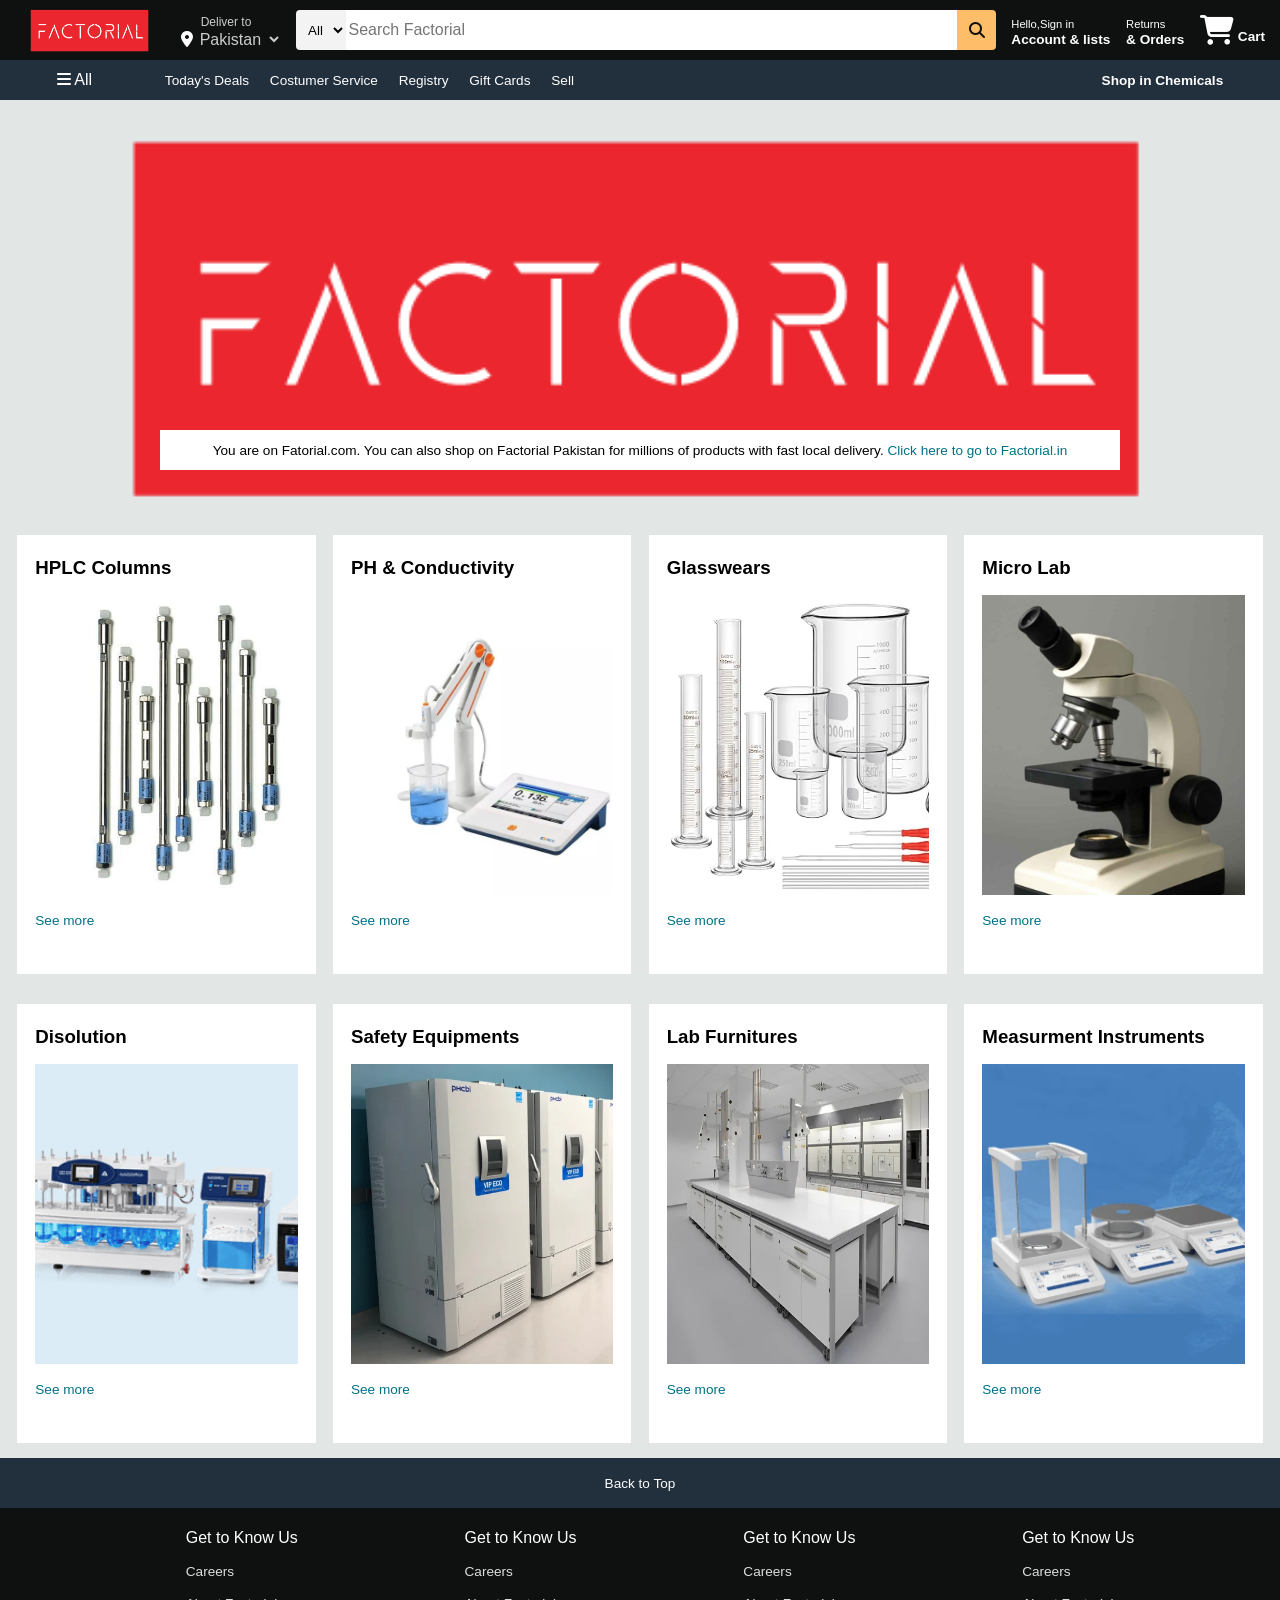
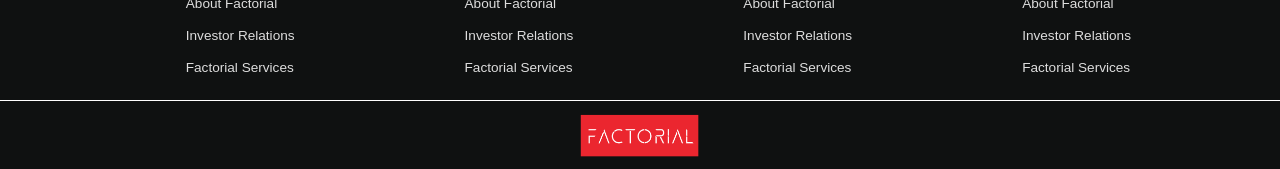
<file: index.html>
<!DOCTYPE html>
<html lang="en">
<head>
    <meta charset="UTF-8">
    <meta name="viewport" content="width=device-width, initial-scale=1.0">
    <title>Factorial</title>
    <link rel="stylesheet" href="https://cdnjs.cloudflare.com/ajax/libs/font-awesome/6.4.0/css/all.min.css" integrity="sha512-iecdLmaskl7CVkqkXNQ/ZH/XLlvWZOJyj7Yy7tcenmpD1ypASozpmT/E0iPtmFIB46ZmdtAc9eNBvH0H/ZpiBw==" crossorigin="anonymous" referrerpolicy="no-referrer">
    <link rel="stylesheet" href="style.css">
</head>
<body>
    <header>
        <div class="navbar">
            <div class="nav-logo border">
                <div class="logo"></div>
            </div>
            <div class="nav-address border">
                <a class="add-first">Deliver to</a>
                <div class="add-icon">
                    <i class="fa-solid fa-location-dot"></i>
                    <select class="add-second">
                    <option>Pakistan</option>
                    <option>Germany</option>
                    <option>Italy</option>
                    <option>China</option>
                    </select>
                </div>
            </div>
            <div class="nav-search">
                <select class="search-select">
                    <option>All</option>
                    <option>Columns</option>
                    <option>Chemicals</option>
                    <option>Glasswears</option>
                    <option>Media</option>
                </select>
                <input placeholder="Search Factorial" class="search-input">
                <div class="search-icon">
                    <i class="fa-solid fa-magnifying-glass"></i>
                </div>
            </div>
            <div class="nav-signin border">
                <p><span>Hello,Sign in</span></p>
                <p class="nav-second">Account & lists</p>
            </div>
            <div class="nav-return border">
                <p><span>Returns</span></p>
                <p class="nav-second">& Orders</p>
            </div>
            <div class="nav-cart border">
                <i class="fa-solid fa-cart-shopping"></i>
                Cart
            </div>
        </div>
        <div class="panel">
            <div class="panel-all border">
                <i class="fa-solid fa-bars"></i>
                All
            </div>
            <div class="panel-ops">
                <a href="#" class="border">Today's Deals</a>
                <a href="#" class="border">Costumer Service</a>
                <a href="#" class="border">Registry</a>
                <a href="#" class="border">Gift Cards</a>
                <a href="#" class="border">Sell</a>
            </div>
            <div class="panel-deals border">
                <a href="#">Shop in Chemicals</a>
            </div>
        </div>
    </header>
    <div class="hero-section">
        <div class="hero-msg">
            <p>You are on Fatorial.com. You can also shop on Factorial Pakistan for millions of products with fast local delivery. <a href="#">Click here to go to Factorial.in</a></p>
        </div>
    </div>
    <div class="shop-section" id="shop">
        <div class="box border">
            <div class="box-content">
                <h3>HPLC Columns</h3>
                <div class="box-image" style="background-image: url(Column_image.png);"></div>
                <a href="#">See more</a>
            </div>
        </div>
        <div class="box border">
            <div class="box-content">
                <h3>PH & Conductivity</h3>
                <div class="box-image" style="background-image: url(Phmeter_image.png);"></div>
                <a href="#">See more</a>
            </div>
        </div>
        <div class="box border">
            <div class="box-content">
                <h3>Glasswears</h3>
                <div class="box-image" style="background-image: url('Glassweare_image.png');"></div>
                <a href="#">See more</a>
            </div>
        </div>
        <div class="box border">
            <div class="box-content">
                <h3>Micro Lab</h3>
                <div class="box-image" style="background-image: url('Microscope_image.png');"></div>
                <a href="#">See more</a>
            </div>
        </div>
        <div class="box border">
            <div class="box-content">
                <h3>Disolution</h3>
                <div class="box-image" style="background-image: url('Disolution_image.png');"></div>
                <a href="#">See more</a>
            </div>
        </div>
        <div class="box border">
            <div class="box-content">
                <h3>Safety Equipments</h3>
                <div class="box-image" style="background-image: url('Fridge_image.png');"></div>
                <a href="#">See more</a>
            </div>
        </div>
        <div class="box border">
            <div class="box-content">
                <h3>Lab Furnitures</h3>
                <div class="box-image" style="background-image: url('Furniture_image.png');"></div>
                <a href="#">See more</a>
            </div>
        </div>
        <div class="box border">
            <div class="box-content">
                <h3>Measurment Instruments</h3>
                <div class="box-image" style="background-image: url('Balance_image.png');"></div>
                <a href="#">See more</a>
            </div>
        </div>
    </div>
    <footer>
        <div class="foot-panel1">
            <p class="border">Back to Top</p>
        </div>
        <div class="foot-panel2">
            <ul>
                <p class="border">Get to Know Us</p>
                <a href="#" class="border">Careers</a>
                <a href="#" class="border">About Factorial</a>
                <a href="#" class="border">Investor Relations</a>
                <a href="#" class="border">Factorial Services</a>
            </ul>
            <ul>
                <p class="border">Get to Know Us</p>
                <a href="#" class="border">Careers</a>
                <a href="#" class="border">About Factorial</a>
                <a href="#" class="border">Investor Relations</a>
                <a href="#" class="border">Factorial Services</a>
            </ul>
            <ul>
                <p class="border">Get to Know Us</p>
                <a href="#" class="border">Careers</a>
                <a href="#" class="border">About Factorial</a>
                <a href="#" class="border">Investor Relations</a>
                <a href="#" class="border">Factorial Services</a>
            </ul>
            <ul>
                <p class="border">Get to Know Us</p>
                <a href="#" class="border">Careers</a>
                <a href="#" class="border">About Factorial</a>
                <a href="#" class="border">Investor Relations</a>
                <a href="#" class="border">Factorial Services</a>
            </ul>
        </div>
        <div class="foot-panel3">
            <div class="logo border"></div>
        </div>
    </footer>
</body>
</html>
</file>
<file: style.css>
*{
    margin: 0;
    font-family: Arial;
    border: border-box;
}

.border{
    border: 1px solid transparent;
}

.border:hover{
    border: 1px solid white;
}

.navbar{
    height: 60px;
    background-color: #0f1111;
    color: white;
    display: flex;
    align-items: center;
    justify-content: space-evenly;
}

.nav-logo{
    height: 50px;
    width: 150px;
    display: flex;
    align-items: center;
}

.logo{
    background-image: url(Factorial_image.png);
    background-size: cover;
    height: 50px;
    width: 100%;
    margin-bottom: 8px;
}

/**box2**/
.add-first{
    color:#cccccc;
    font-size: 0.75rem;
    margin-left: 20px;
}

.add-second{
    font-size: 1rem;
    color: #cccccc;
    margin-left: 3px;
    text-decoration: none;
    background-color: #0f1111;
    border: none;
    outline: none;
}

.add-icon{
    display: flex;
    align-items: center;
}

/**box3**/
.nav-search{
    display: flex;
    justify-content: space-evenly;
    width: 700px;
    height: 40px;
    border-radius: 4px;
}

.search-select{
    background-color: #f3f3f3;
    width: 50px;
    text-align: center;
    border-top-left-radius: 4px;
    border-bottom-left-radius: 4px;
    border: none;
    outline: none;
}

.search-input{
    width: 100%;
    font-size: 1rem;
    border: none;
    outline: none;
    
}

.search-icon{
    width: 45px;
    display: flex;
    justify-content: center;
    align-items: center;
    border-top-right-radius: 4px;
    border-bottom-right-radius: 4px;
    background-color: #febd68;
    color: #0f1111;
}

.nav-search:hover{
    border:2px solid orange;
}

/**box4**/
span{
    font-size: 0.7rem;
}

.nav-second{
    font-size: 0.85rem;
    font-weight: 700;
}

/**box6**/
.nav-cart i{
    font-size: 30px;
}

.nav-cart{
    font-size: 0.85rem;
    font-weight: 700;
}

/**panel**/
.panel{
    height: 40px;
    background-color: #222f3d;
    color: white;
    display: flex;
    align-items: center;
    justify-content: space-evenly;
}

.panel-ops a{
    display: inline;
    margin-left: 15px;
    color: white;
    text-decoration: none;
}

.panel-ops{
    width: 70%;
    font-size: 0.85rem;
}

.panel-deals{
    font-size: 0.85rem;
    font-weight: 700;
}

.panel-deals a{
    color: white;
    text-decoration: none;
}

/**hero section**/
.hero-section{
    background-image: url(Factorial_image2.png);
    background-color: #e2e7e6;
    background-size: cover;
    height: 420px;
    display: flex;
    align-items: flex-end;
    justify-content: center;
}

.hero-msg{
    background-color: white;
    color: black;
    height: 40px;
    width: 75%;
    margin-bottom: 50px ;
    font-size: 0.85rem;
    display: flex;
    align-items: center;
    justify-content: center;
}

.hero-msg a{
    color: #007185;
    text-decoration: none;
}

/**shop section**/
.shop-section{
    display: flex;
    flex-wrap: wrap;
    justify-content: space-evenly;
    background-color: #e2e7e6;
}

.box{
    height: 400px;
    width: 23%;
    padding: 20px 0px 15px;
    margin-top: 15px;
    margin-bottom: 15px;
    background-color: white;
    border: 2px solid transparent;
}

.box:hover{
    border: 2px solid orange;
}

.box-image{
    height: 300px;
    margin-top: 1rem;
    margin-bottom: 1rem;
    background-size: cover;
}

.box-content{
    margin-left: 1rem;
    margin-right: 1rem;
}

.box-content a{
    color: #007185;
    font-size: 0.85rem;
    text-decoration: none;
}

/**Footer**/
.foot-panel1{
    background-color: #222f3d;
    color: white;
    height: 50px;
    display: flex;
    align-items: center;
    justify-content: center;
    font-size: 0.85rem;
}

.foot-panel2{
    background-color: #0f1111;
    color: white;
    padding: 1.25rem;
    padding-bottom: 1.5rem;
    display: flex;
    justify-content: space-evenly;
}

ul a{
    display: block;
    color: #dddddd;
    text-decoration: none;
    font-size: 0.85rem;
    margin-top: 15px;
}

.foot-panel3{
    border-top: 0.5px solid white;
    background-color: #0f1111;
    display: flex;
    align-items: center;
    justify-content: center;
}

.logo{
    background-image: url(Factorial_image2.png);
    background-size: cover;
    height: 50px;
    width: 150px;
    margin-top: 0.5rem;
}
</file>
